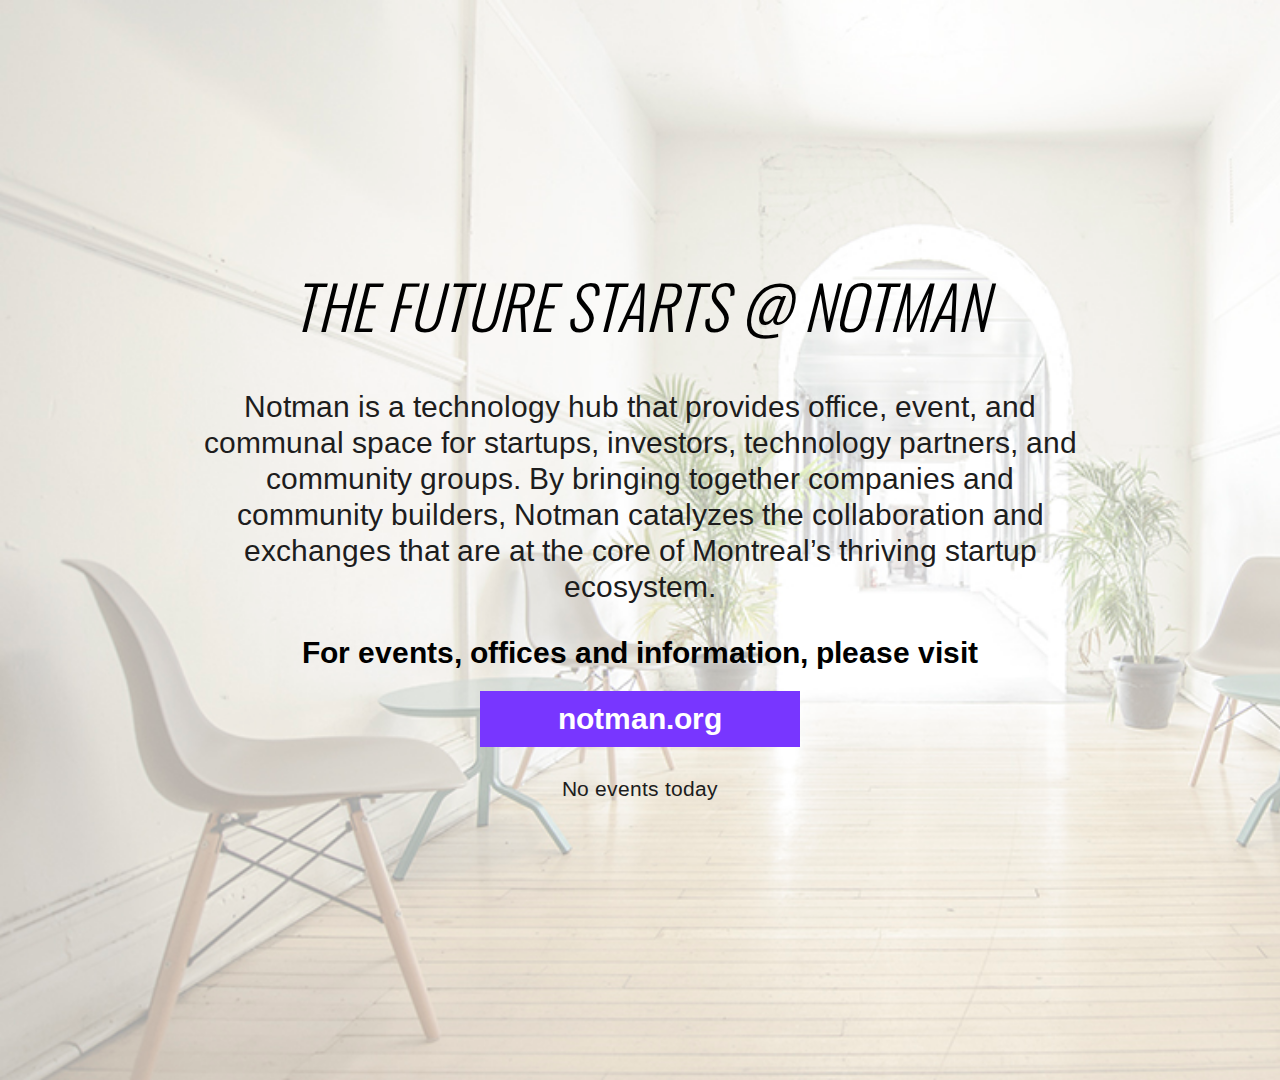
<file: views/alt-en/index.html>
<html>
<head>

   <link href="https://fonts.googleapis.com/css?family=Arimo|Open+Sans|Oswald&display=swap" rel="stylesheet">

<style type="text/css">
body {
   margin: 0;
   padding: 0;
   height: 1080px;
   /* width: 1920px; */
   width: 100%;
   background: url('../../images/home-1080-white-02.jpg');
   background-size: cover;
   position: relative;
   overflow: hidden;
}

main {
   position: absolute;
   /* border: solid 1px black; */
   /* width: 1920px; */
   width: 100%;
   height: 620px;
   top: 220px;
   overflow: hidden;
}

.content {
   font-family: 'Arimo',Helvetica,Arial,Lucida,sans-serif;
   font-size: 30px;
   text-align: center;
   font-weight: 400;
   color: rgb(29, 29, 29);
   width: 900px;
   margin: 40px auto;
}

.content h1 {
   font-family: Oswald, Helvetica, Arial, Lucida, sans-serif;
   font-style: italic;
   color: black;
   font-weight: 300;
}

.content a {
   color: white;
   background: rgb(120, 54, 255);
   display: block;
   text-decoration: none;
   width: 300px;
   margin: 20px auto;
   padding: 10px;
}
</style>

</head>

<body>

   <main>
      <div lang="en" class="en-content content">
         <h1>THE FUTURE STARTS @ NOTMAN</h1>
         <p>Notman is a technology hub that provides office, event, and communal space for startups, investors, technology partners, and community groups. By bringing together companies and community builders, Notman catalyzes the collaboration and exchanges that are at the core of Montreal’s thriving startup ecosystem.</p>
         <p style="color: black; font-weight: bold;">For events, offices and information, please visit <a href="https://notman.org/">notman.org</a></p>
         <p style="font-size: 70%">No events today</p>
      </div>
   </main>

</body>
</html>
</file>
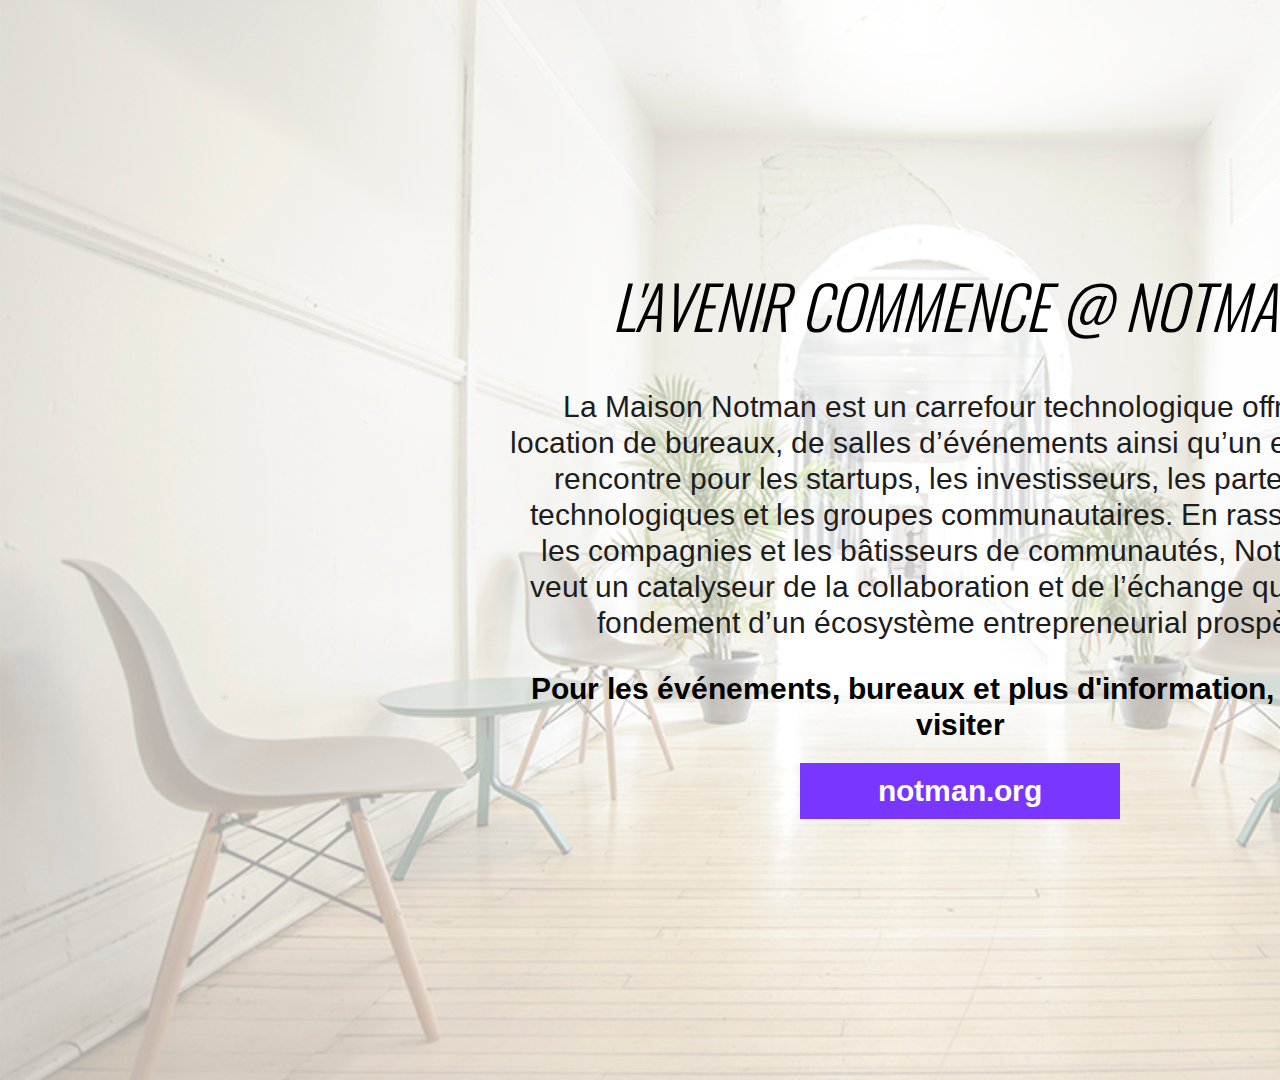
<file: views/alt-fr/index.html>
<html>
<head>

   <link href="https://fonts.googleapis.com/css?family=Arimo|Open+Sans|Oswald&display=swap" rel="stylesheet">

<style type="text/css">
body {
   margin: 0;
   padding: 0;
   height: 1080px;
   width: 1920px;
   background: url('../../images/home-1080-white-02.jpg');
   background-size: cover;
   position: relative;
   overflow: hidden;
}

main {
   position: absolute;
   /* border: solid 1px black; */
   width: 1920px;
   height: 620px;
   top: 220px;
   overflow: hidden;
}

.content {
   font-family: 'Arimo',Helvetica,Arial,Lucida,sans-serif;
   font-size: 30px;
   text-align: center;
   font-weight: 400;
   color: rgb(29, 29, 29);
   width: 900px;
   margin: 40px auto;
}

.content h1 {
   font-family: Oswald, Helvetica, Arial, Lucida, sans-serif;
   font-style: italic;
   color: black;
   font-weight: 300;
}

.content a {
   color: white;
   background: rgb(120, 54, 255);
   display: block;
   text-decoration: none;
   width: 300px;
   margin: 20px auto;
   padding: 10px;
}
</style>

</head>

<body>

   <main>
      <div lang="fr" class="fr-content content">
         <h1>L'AVENIR COMMENCE @ NOTMAN</h1>
         <p>La Maison Notman est un carrefour technologique offrant la location de bureaux, de salles d’événements ainsi qu’un espace de rencontre pour les startups, les investisseurs, les partenaires technologiques et les groupes communautaires. En rassemblant les compagnies et les bâtisseurs de communautés, Notman se veut un catalyseur de la collaboration et de l’échange qui sont le fondement d’un écosystème entrepreneurial prospère.</p>
         <p style="color: black; font-weight: bold;">Pour les événements, bureaux et plus d'information, veuillez visiter <a href="https://notman.org/">notman.org</a></p>
         <p style="font-size: 70%;">Aucuns événements aujourd'hui</p>
      </div>
   </main>

</body>
</html>
</file>
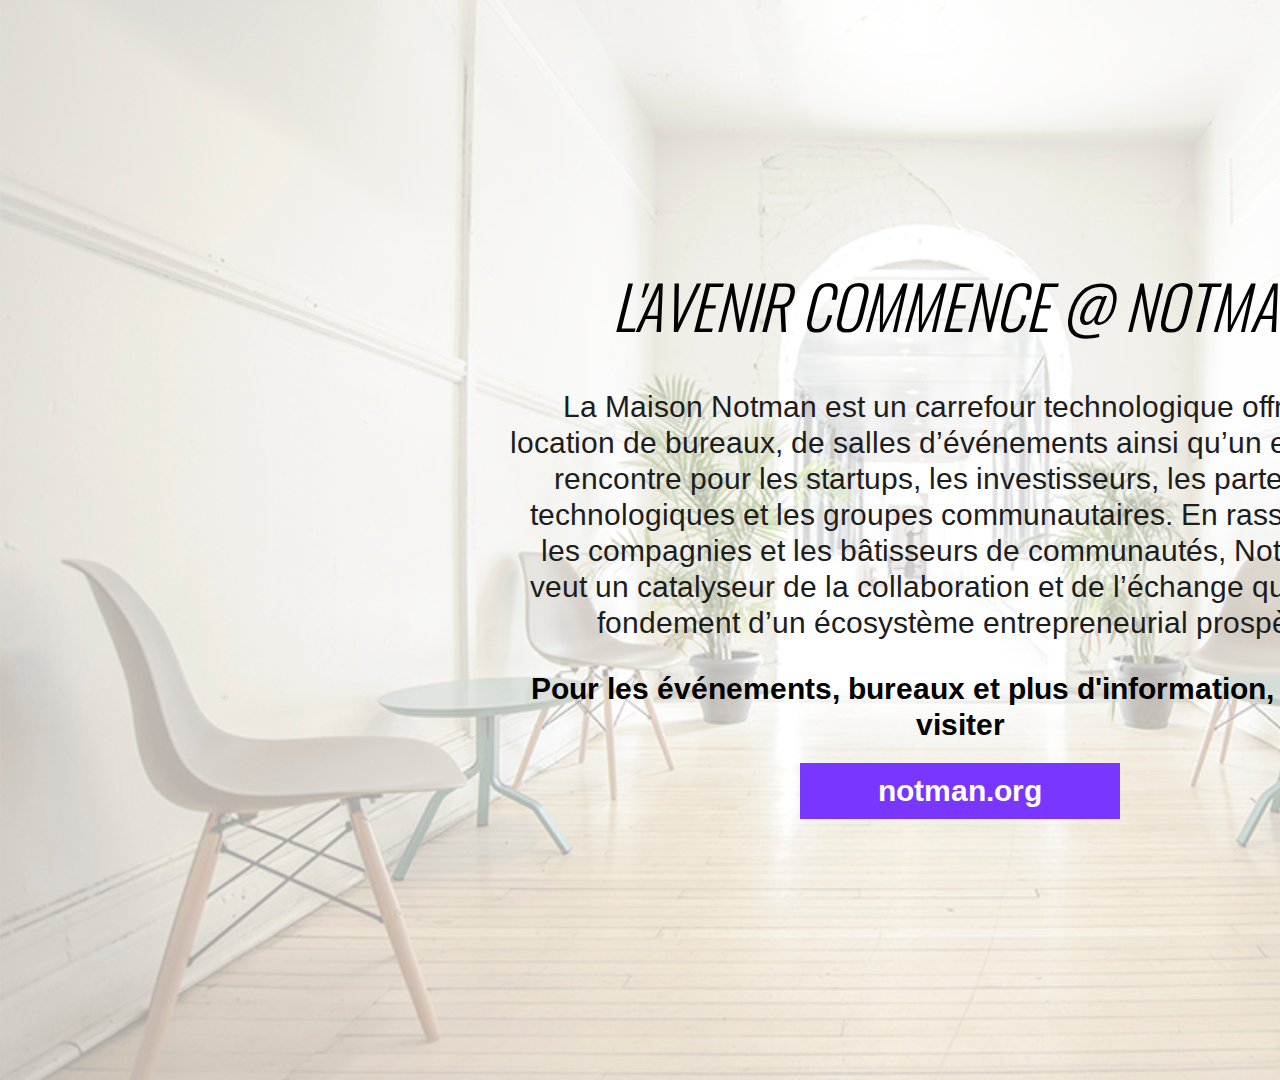
<file: views/no-events/index.html>
<html>
<head>

   <link href="https://fonts.googleapis.com/css?family=Arimo|Open+Sans|Oswald&display=swap" rel="stylesheet">

<style type="text/css">
body {
   margin: 0;
   padding: 0;
   height: 1080px;
   width: 1920px;
   background: url('./img/home-1080-white-02.jpg');
   background-size: cover;
   position: relative;
   overflow: hidden;
}

main {
   position: absolute;
   /* border: solid 1px black; */
   width: 1920px;
   height: 620px;
   top: 220px;
   overflow: hidden;
}

.content {
   font-family: 'Arimo',Helvetica,Arial,Lucida,sans-serif;
   font-size: 30px;
   text-align: center;
   font-weight: 400;
   color: rgb(29, 29, 29);
   width: 900px;
   margin: 40px auto;
}

.content h1 {
   font-family: Oswald, Helvetica, Arial, Lucida, sans-serif;
   font-style: italic;
   color: black;
   font-weight: 300;
}

.content a {
   color: white;
   background: rgb(120, 54, 255);
   display: block;
   text-decoration: none;
   width: 300px;
   margin: 20px auto;
   padding: 10px;
}

.en-content {
   display: none;
}
</style>

</head>

<body>

   <main>
      <div lang="fr" class="fr-content content">
         <h1>L'AVENIR COMMENCE @ NOTMAN</h1>
         <p>La Maison Notman est un carrefour technologique offrant la location de bureaux, de salles d’événements ainsi qu’un espace de rencontre pour les startups, les investisseurs, les partenaires technologiques et les groupes communautaires. En rassemblant les compagnies et les bâtisseurs de communautés, Notman se veut un catalyseur de la collaboration et de l’échange qui sont le fondement d’un écosystème entrepreneurial prospère.</p>
         <p style="color: black; font-weight: bold;">Pour les événements, bureaux et plus d'information, veuillez visiter <a href="https://notman.org/">notman.org</a></p>
         <p style="font-size: 70%;">Aucuns événements aujourd'hui</p>
      </div>

      <div lang="en" class="en-content content">
         <h1>THE FUTURE STARTS @ NOTMAN</h1>
         <p>Notman is a technology hub that provides office, event, and communal space for startups, investors, technology partners, and community groups. By bringing together companies and community builders, Notman catalyzes the collaboration and exchanges that are at the core of Montreal’s thriving startup ecosystem.</p>
         <p style="color: black; font-weight: bold;">For events, rooms and information, please visit <a href="https://notman.org/">notman.org</a></p>
         <p style="font-size: 70%">No events today</p>
      </div>
   </main>

</body>
</html>
</file>
